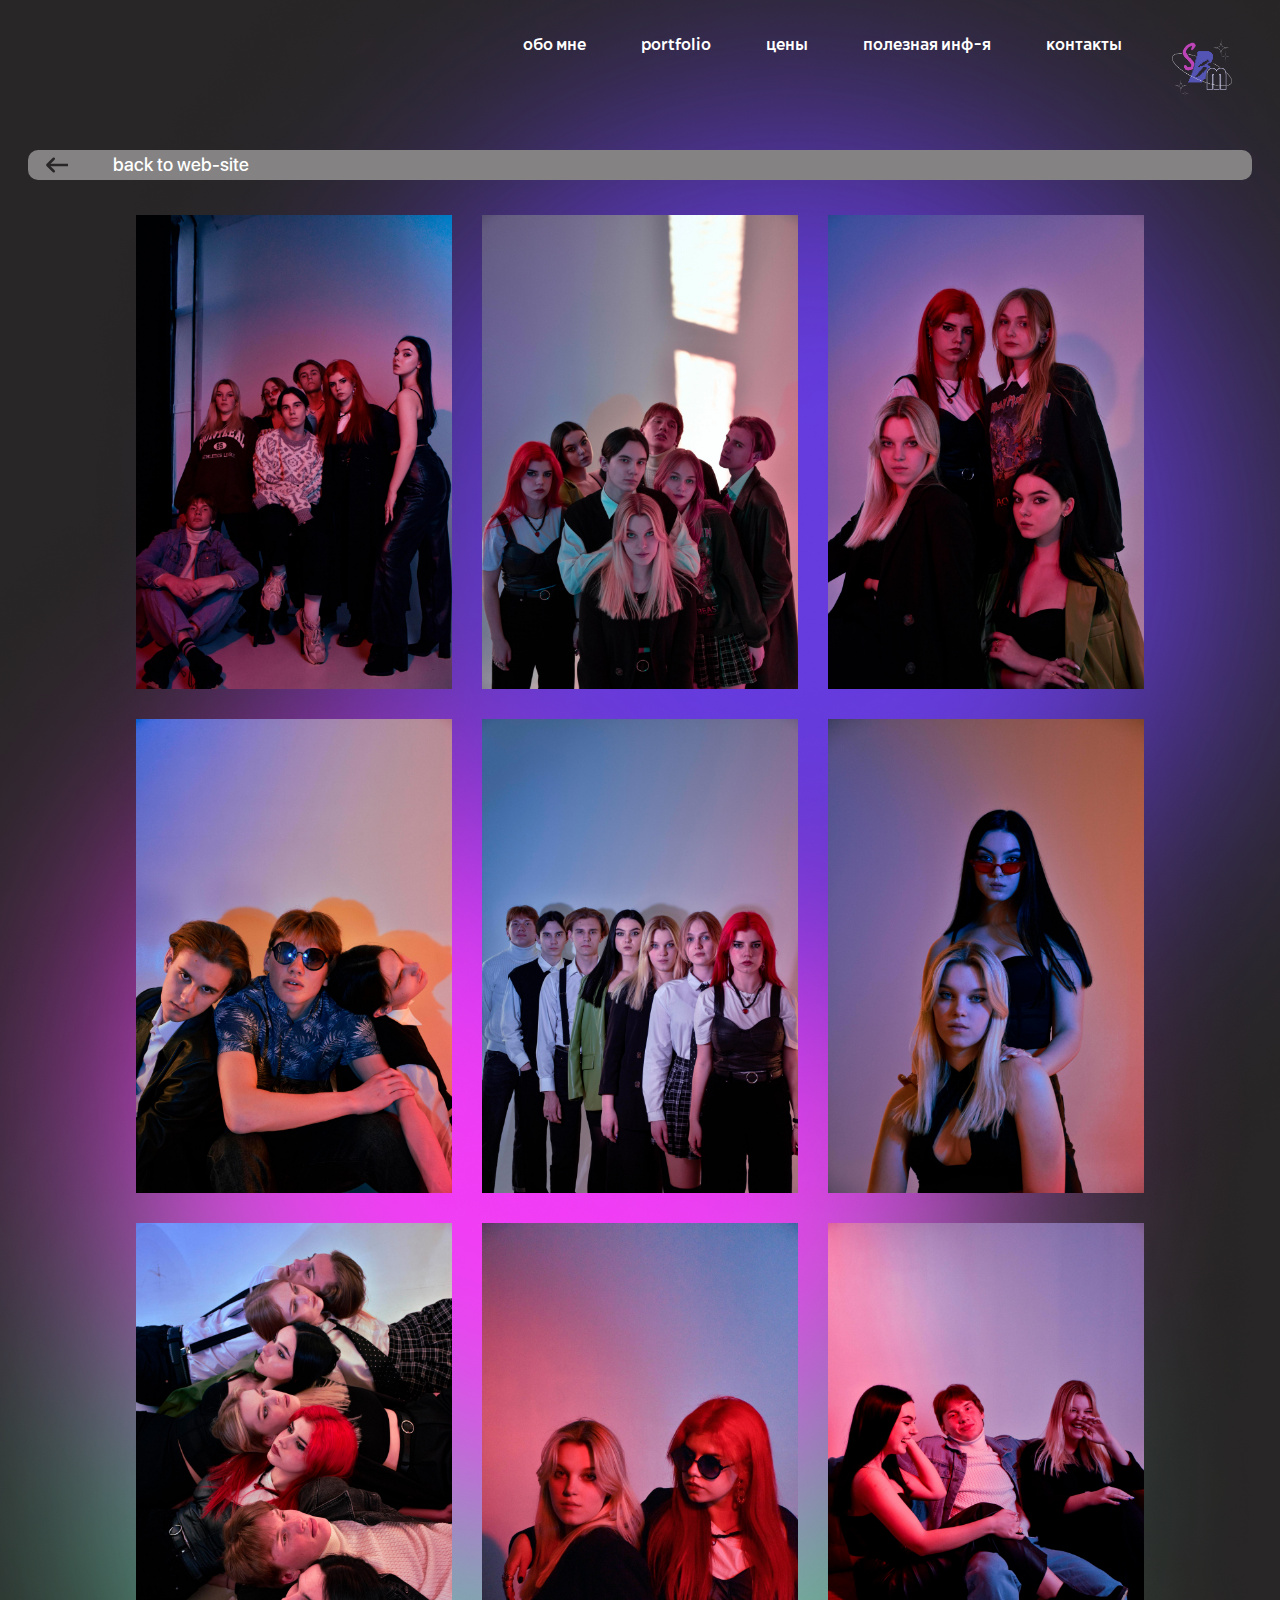
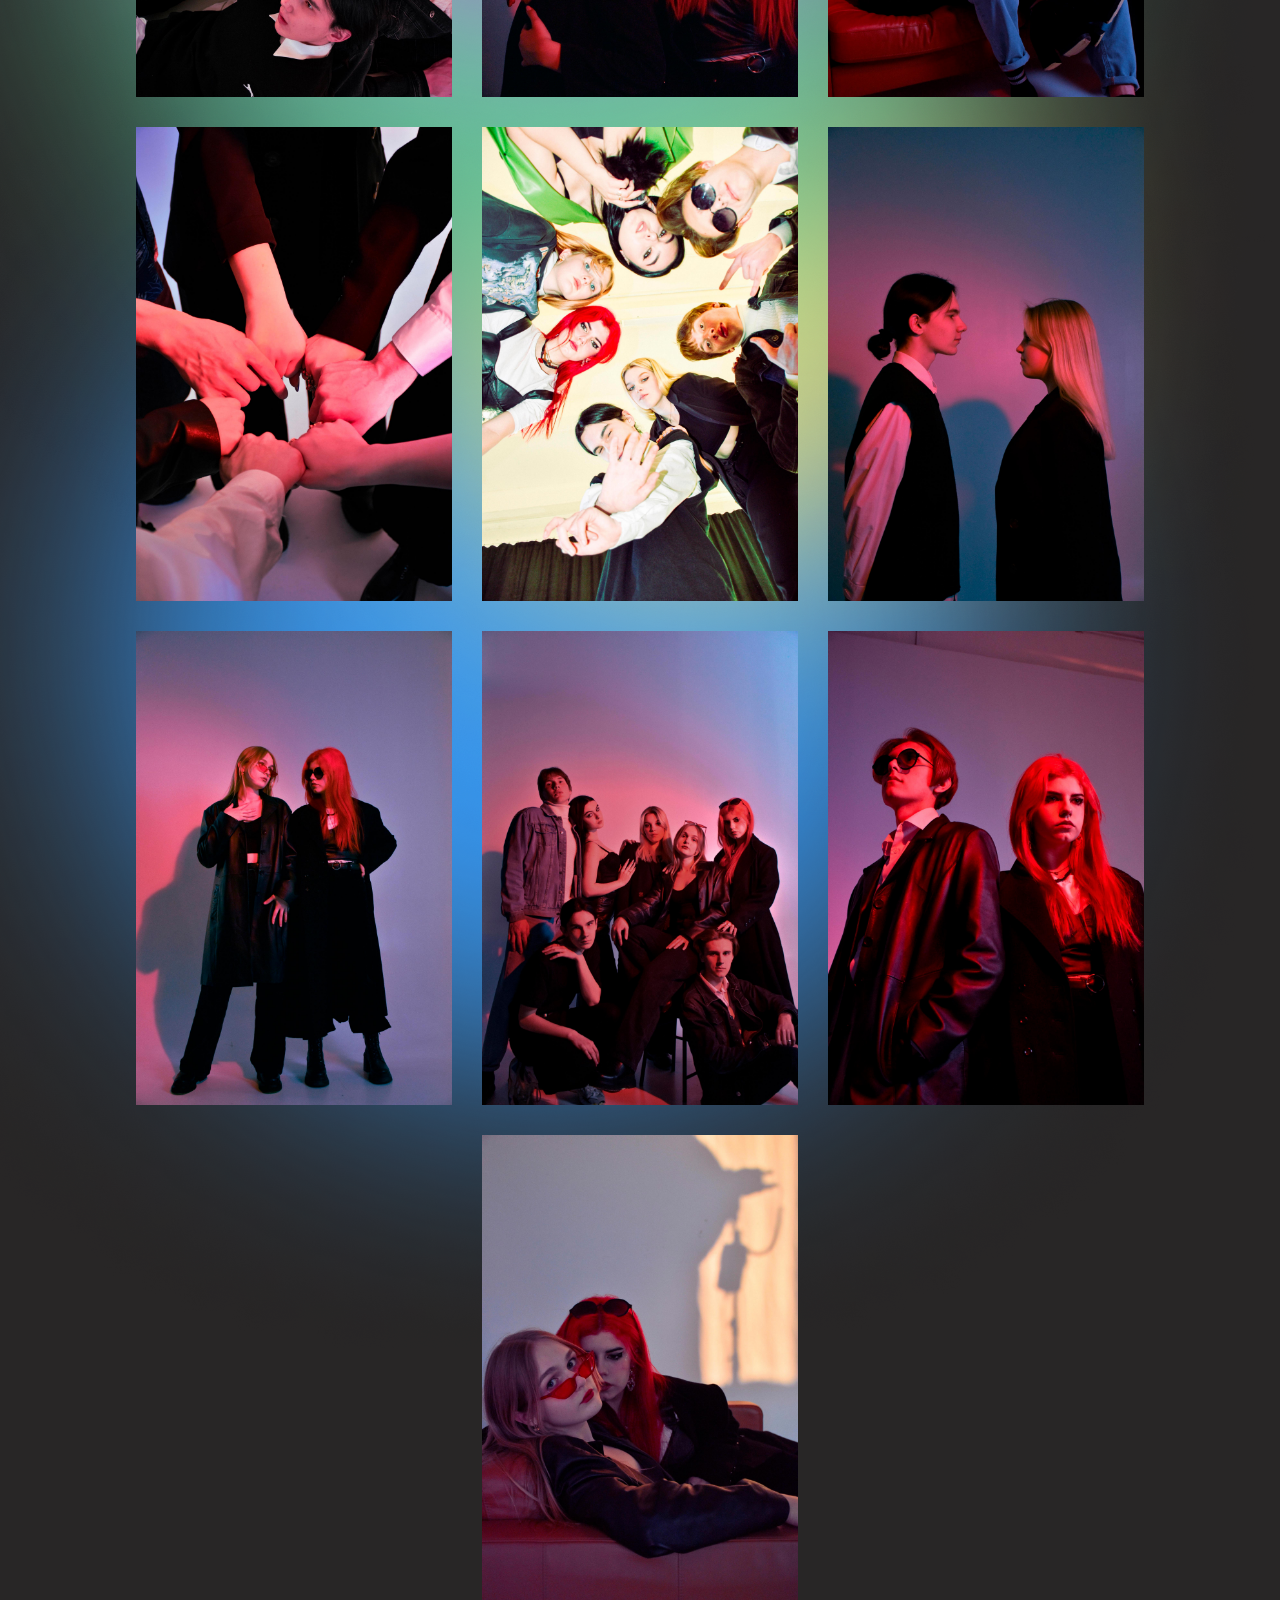
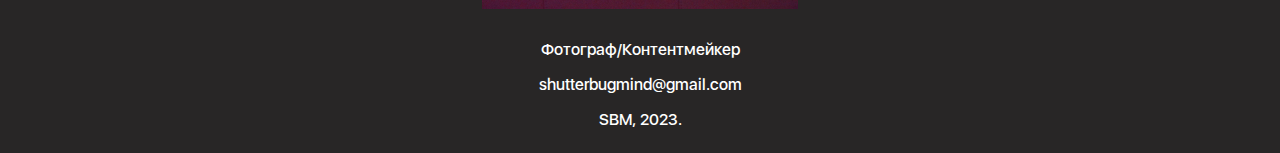
<file: album.html>
<!DOCTYPE html>
<html lang="en">
<head>
    <meta charset="UTF-8">
    <meta http-equiv="X-UA-Compatible" content="IE=edge">
    <meta name="viewport" content="width=device-width, initial-scale=1.0">
    <title>Portfolio</title>
    <link rel="stylesheet" href="./css/ptf.css">
</head>
<body>
    <div class="pfo">
        <div class="menu">
            
            <ul class="menu_ul">
                <li class="menu_li"><a href="./index.html#me">обо мне</a></li>
                <li class="menu_li"><a href="./index.html#portf">portfolio</a></li>
                <li class="menu_li"><a href="./index.html#portf">цены</a></li>
                <li class="menu_li"><a href="./index.html#info">полезная инф-я</a></li>
                <li class="menu_li"><a href="./index.html#footer">контакты</a></li>
                <img src="./icons/sbm_logo_whb.png"  class="logo">
            </ul>
            
            <div class="burger">
                <span></span>
            </div>

        </div>

        <div class="arrow">
            <a href="./index.html#portf">
                <svg xmlns="http://www.w3.org/2000/svg" width="30px" height="30px" viewBox="-5 0 24 24">
                    <title/>
                    <g id="Complete">
                        <g id="arrow-left">
                            <g>
                                <polyline data-name="Right" fill="none" id="Right-2" points="7.6 7 2.5 12 7.6 17" stroke="#282626" stroke-linecap="round" stroke-linejoin="round" stroke-width="2"/>
                                <line fill="none" stroke="#282626" stroke-linecap="round" stroke-linejoin="round" stroke-width="2" x1="21.5" x2="4.8" y1="12" y2="12"/>
                            </g>
                        </g>
                    </g>
                </svg>
            </a>
            <a href="">
                <p class="p"><a href="./index.html">back to web-site</a></p>
            </a>
        </div>

        <div class="pictures">
                <img src="./portfolio/album/сжатые/alb.jpg">
                <img src="./portfolio/album/сжатые/DSC_2459.jpg">
                <img src="./portfolio/album/сжатые/DSC_2506.jpg">
                <img src="./portfolio/album/сжатые/DSC_2518.jpg">
                <img src="./portfolio/album/сжатые/DSC_2495.jpg">
                <img src="./portfolio/album/сжатые/DSC_2529.jpg">
                <img src="./portfolio/album/сжатые/DSC_2497.jpg">
                <img src="./portfolio/album/сжатые/DSC_2610.jpg">
                <img src="./portfolio/album/сжатые/DSC_2585.jpg">
                <img src="./portfolio/album/сжатые/DSC_2551.jpg">
                <img src="./portfolio/album/сжатые/DSC_2476.jpg">
                <img src="./portfolio/album/сжатые/DSC_2568.jpg">
                <img src="./portfolio/album/сжатые/DSC_2562.jpg">
                <img src="./portfolio/album/сжатые/DSC_0007.jpg">
                <img src="./portfolio/album/сжатые/DSC_2595.jpg">
                <img src="./portfolio/album/сжатые/DSC_2578.jpg">
           
        </div>

        <div class="xml_data">
            <p id="p_xml_data_1"></p>
            <p id="p_xml_data_2"></p>
            <p id="p_xml_data_3"></p>
        </div>

    </div>

    <script src="./js/test.js"></script>
    <script>
        document.querySelector('.burger').addEventListener('click', function() {
            this.classList.toggle('active');
            document.querySelector('.menu_ul').classList.toggle('open');

            console.log("click")
        })
    </script>

</body>
</html>
</file>
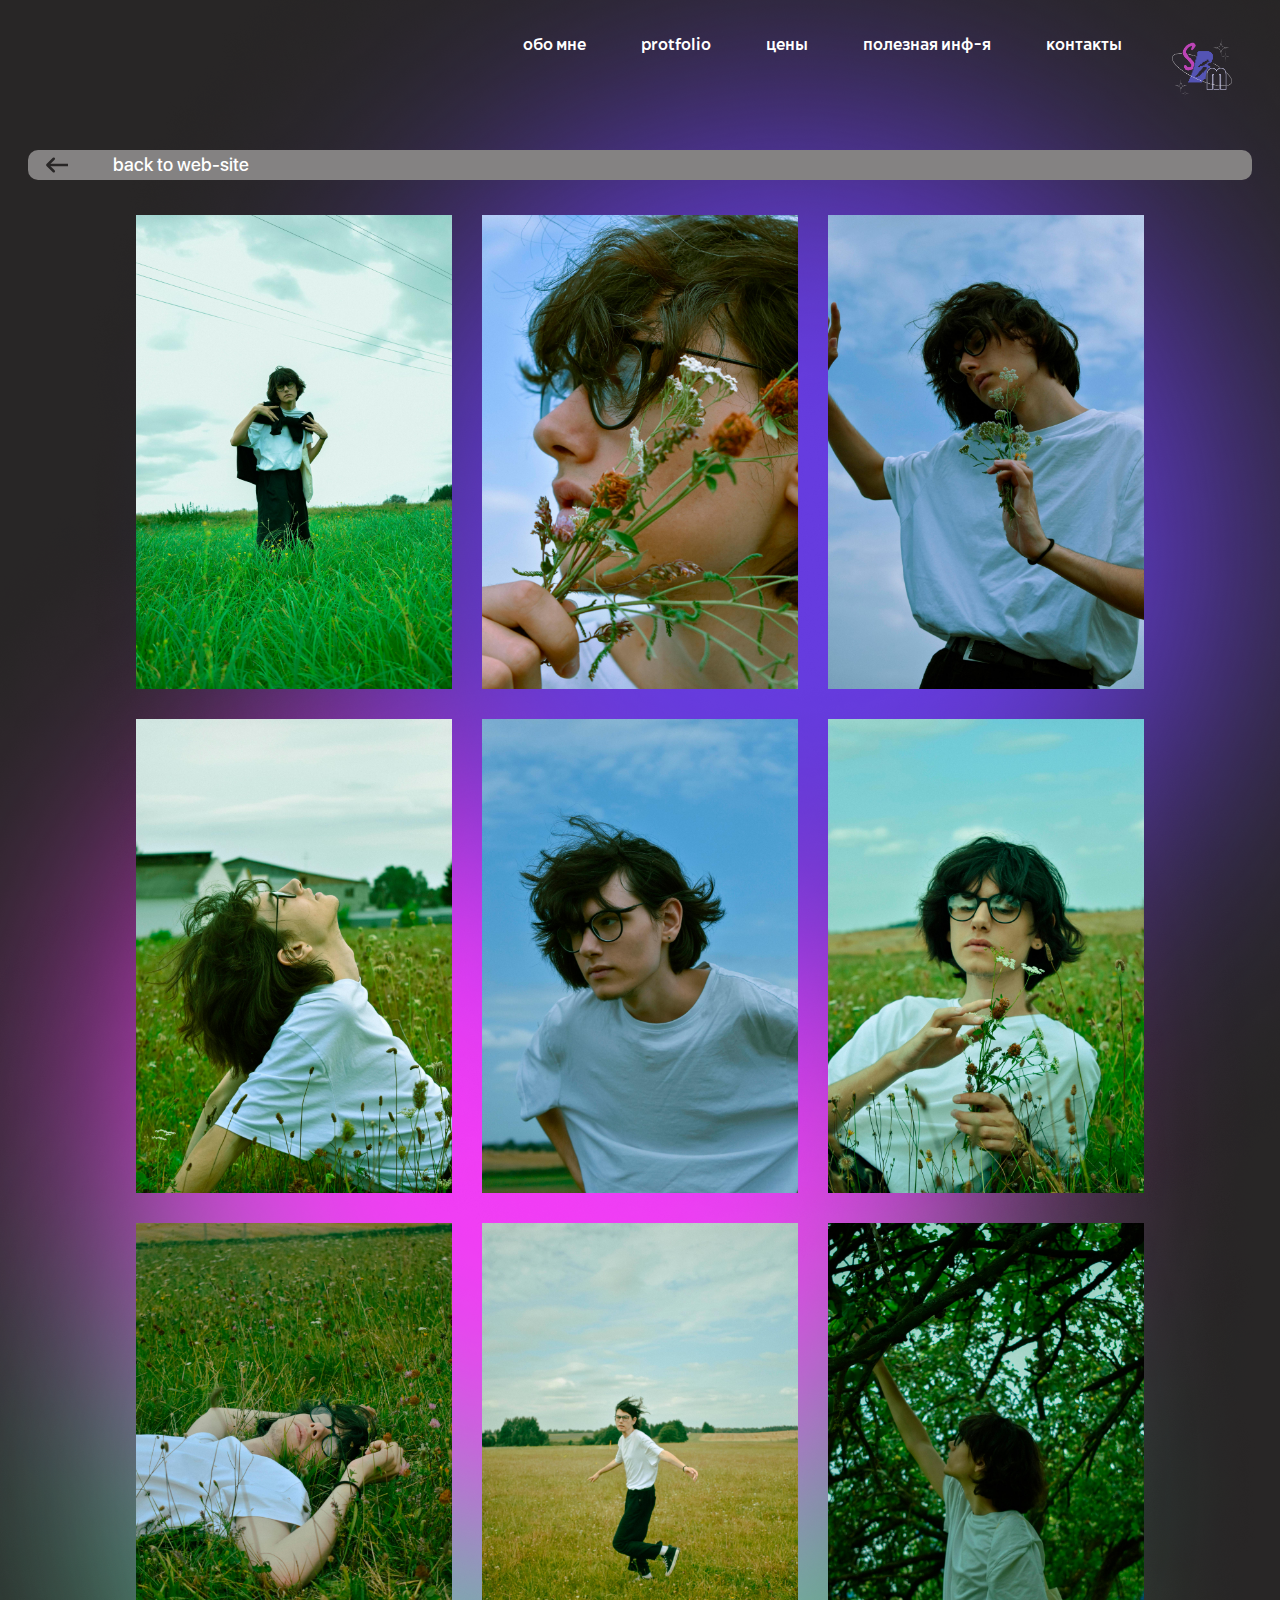
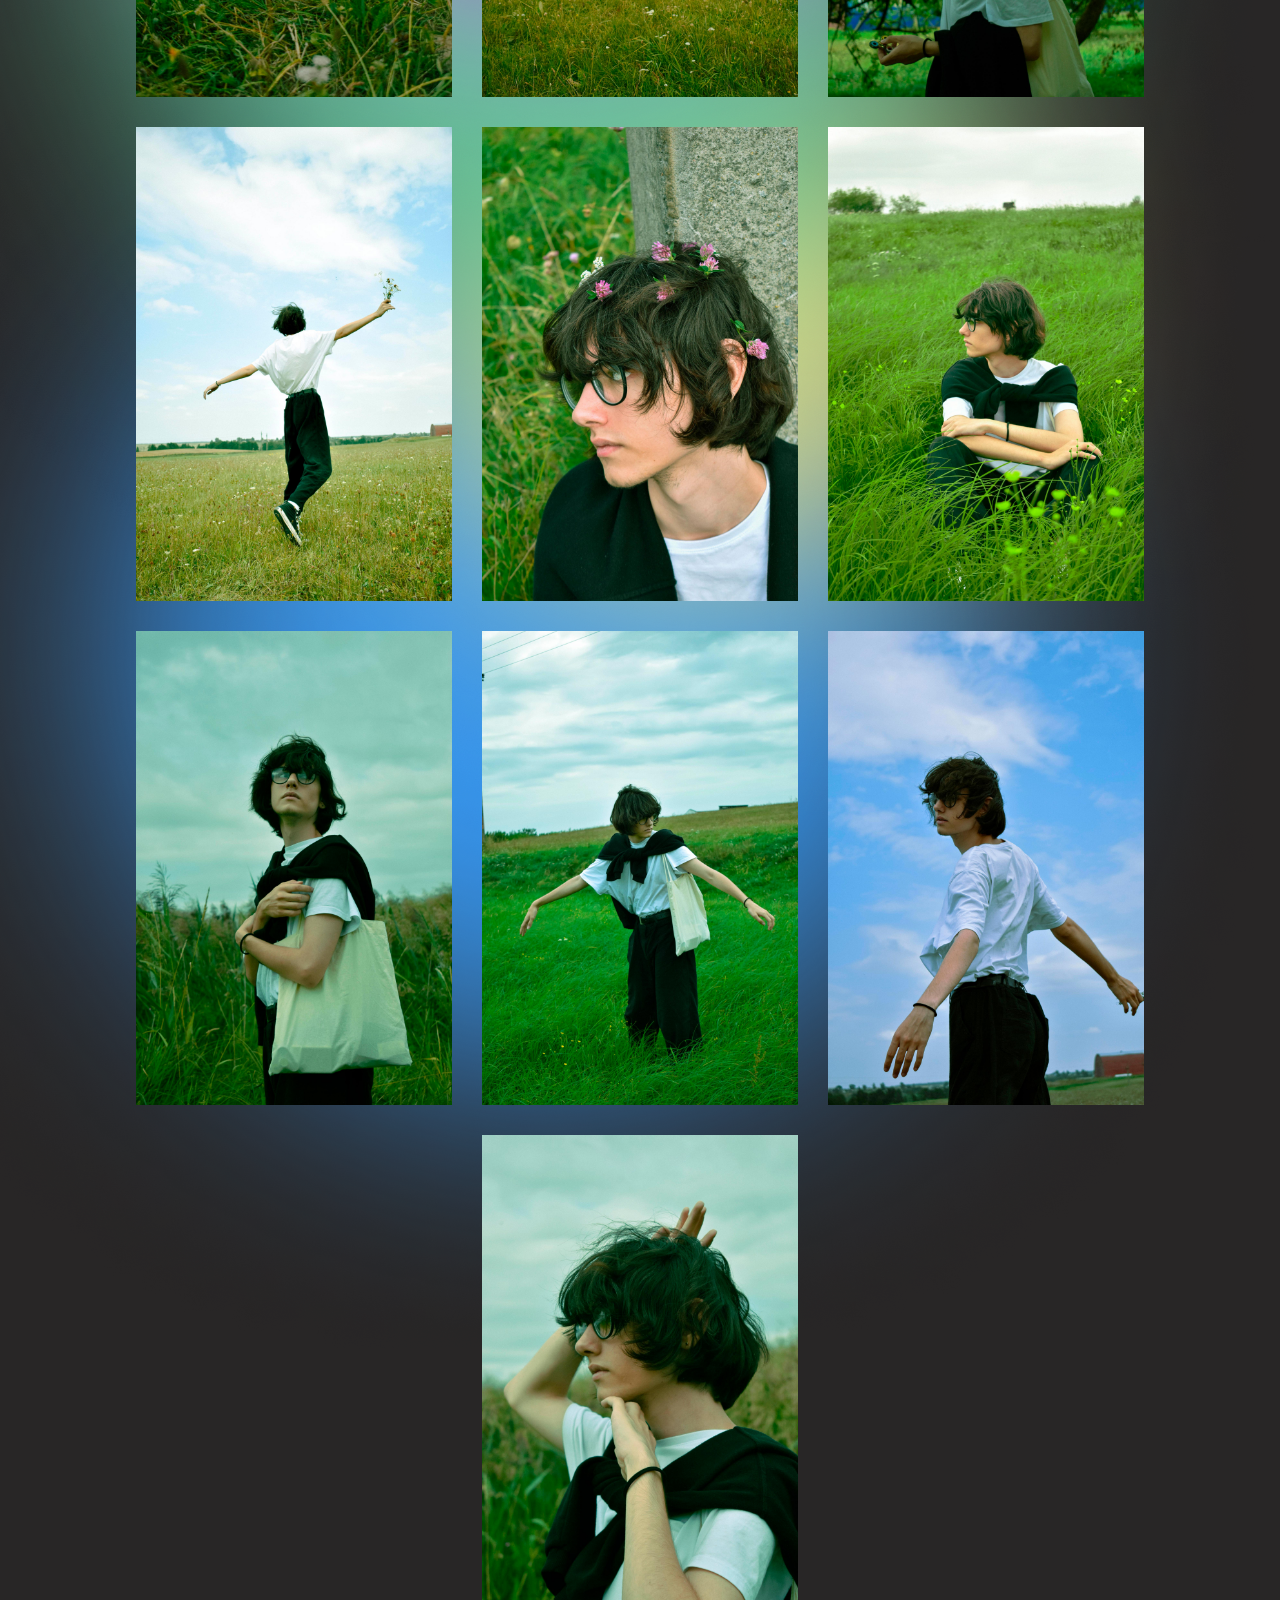
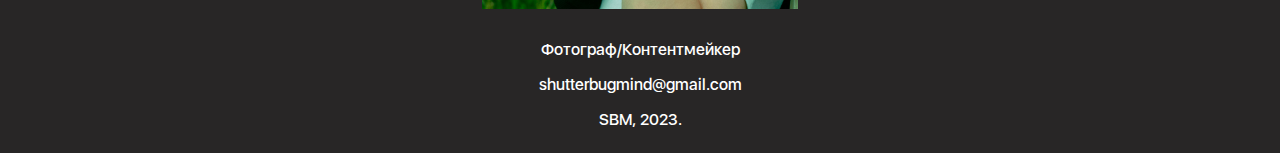
<file: film.html>
<!DOCTYPE html>
<html lang="en">
<head>
    <meta charset="UTF-8">
    <meta http-equiv="X-UA-Compatible" content="IE=edge">
    <meta name="viewport" content="width=device-width, initial-scale=1.0">
    <title>Portfolio</title>
    <link rel="stylesheet" href="./css/ptf.css">
</head>
<body>
    <div class="pfo">
        <div class="menu">
            
            <ul class="menu_ul">
                <li class="menu_li"><a href="./index.html#me">обо мне</a></li>
                <li class="menu_li"><a href="./index.html#portf">protfolio</a></li>
                <li class="menu_li"><a href="./index.html#portf">цены</a></li>
                <li class="menu_li"><a href="./index.html#info">полезная инф-я</a></li>
                <li class="menu_li"><a href="./index.html#footer">контакты</a></li>
                <img src="./icons/sbm_logo_whb.png"  class="logo">
            </ul>

            <div class="burger">
                <span></span>
            </div>

        </div>

        <div class="arrow">
            <a href="./index.html#portf">
                <svg xmlns="http://www.w3.org/2000/svg" width="30px" height="30px" viewBox="-5 0 24 24">
                    <title/>
                    <g id="Complete">
                        <g id="arrow-left">
                            <g>
                                <polyline data-name="Right" fill="none" id="Right-2" points="7.6 7 2.5 12 7.6 17" stroke="#282626" stroke-linecap="round" stroke-linejoin="round" stroke-width="2"/>
                                <line fill="none" stroke="#282626" stroke-linecap="round" stroke-linejoin="round" stroke-width="2" x1="21.5" x2="4.8" y1="12" y2="12"/>
                            </g>
                        </g>
                    </g>
                </svg>
            </a>
            <a href="">
                <p class="p"><a href="./index.html">back to web-site</a></p>
            </a>
        </div>

        <div class="pictures">
                <img src="./portfolio/film/сжатые/DSC_0728.jpg">
                <img src="./portfolio/film/сжатые/DSC_0517.jpg">
                <img src="./portfolio/film/сжатые/DSC_0540.jpg">
                <img src="./portfolio/film/сжатые/DSC_0499.jpg">
                <img src="./portfolio/film/сжатые/DSC_0603.jpg">
                <img src="./portfolio/film/сжатые/DSC_0569.jpg">
                <img src="./portfolio/film/сжатые/DSC_0586.jpg">
                <img src="./portfolio/film/сжатые/film.jpg">
                <img src="./portfolio/film/сжатые/DSC_0763.jpg">
                <img src="./portfolio/film/сжатые/DSC_0555.jpg">
                <img src="./portfolio/film/сжатые/DSC_0648.jpg">
                <img src="./portfolio/film/сжатые/DSC_0755.jpg">
                <img src="./portfolio/film/сжатые/DSC_0693.jpg">
                <img src="./portfolio/film/сжатые/DSC_0709.jpg">
                <img src="./portfolio/film/сжатые/DSC_0552.jpg">
                <img src="./portfolio/film/сжатые/DSC_0680-2.jpg">
        </div>
        <div class="xml_data">
            <p id="p_xml_data_1"></p>
            <p id="p_xml_data_2"></p>
            <p id="p_xml_data_3"></p>
        </div>

    </div>

    <script src="./js/test.js"></script>
    <script>
        document.querySelector('.burger').addEventListener('click', function() {
            this.classList.toggle('active');
            document.querySelector('.menu_ul').classList.toggle('open');

            console.log("click")
        })
    </script>
</body>
</html>
</file>
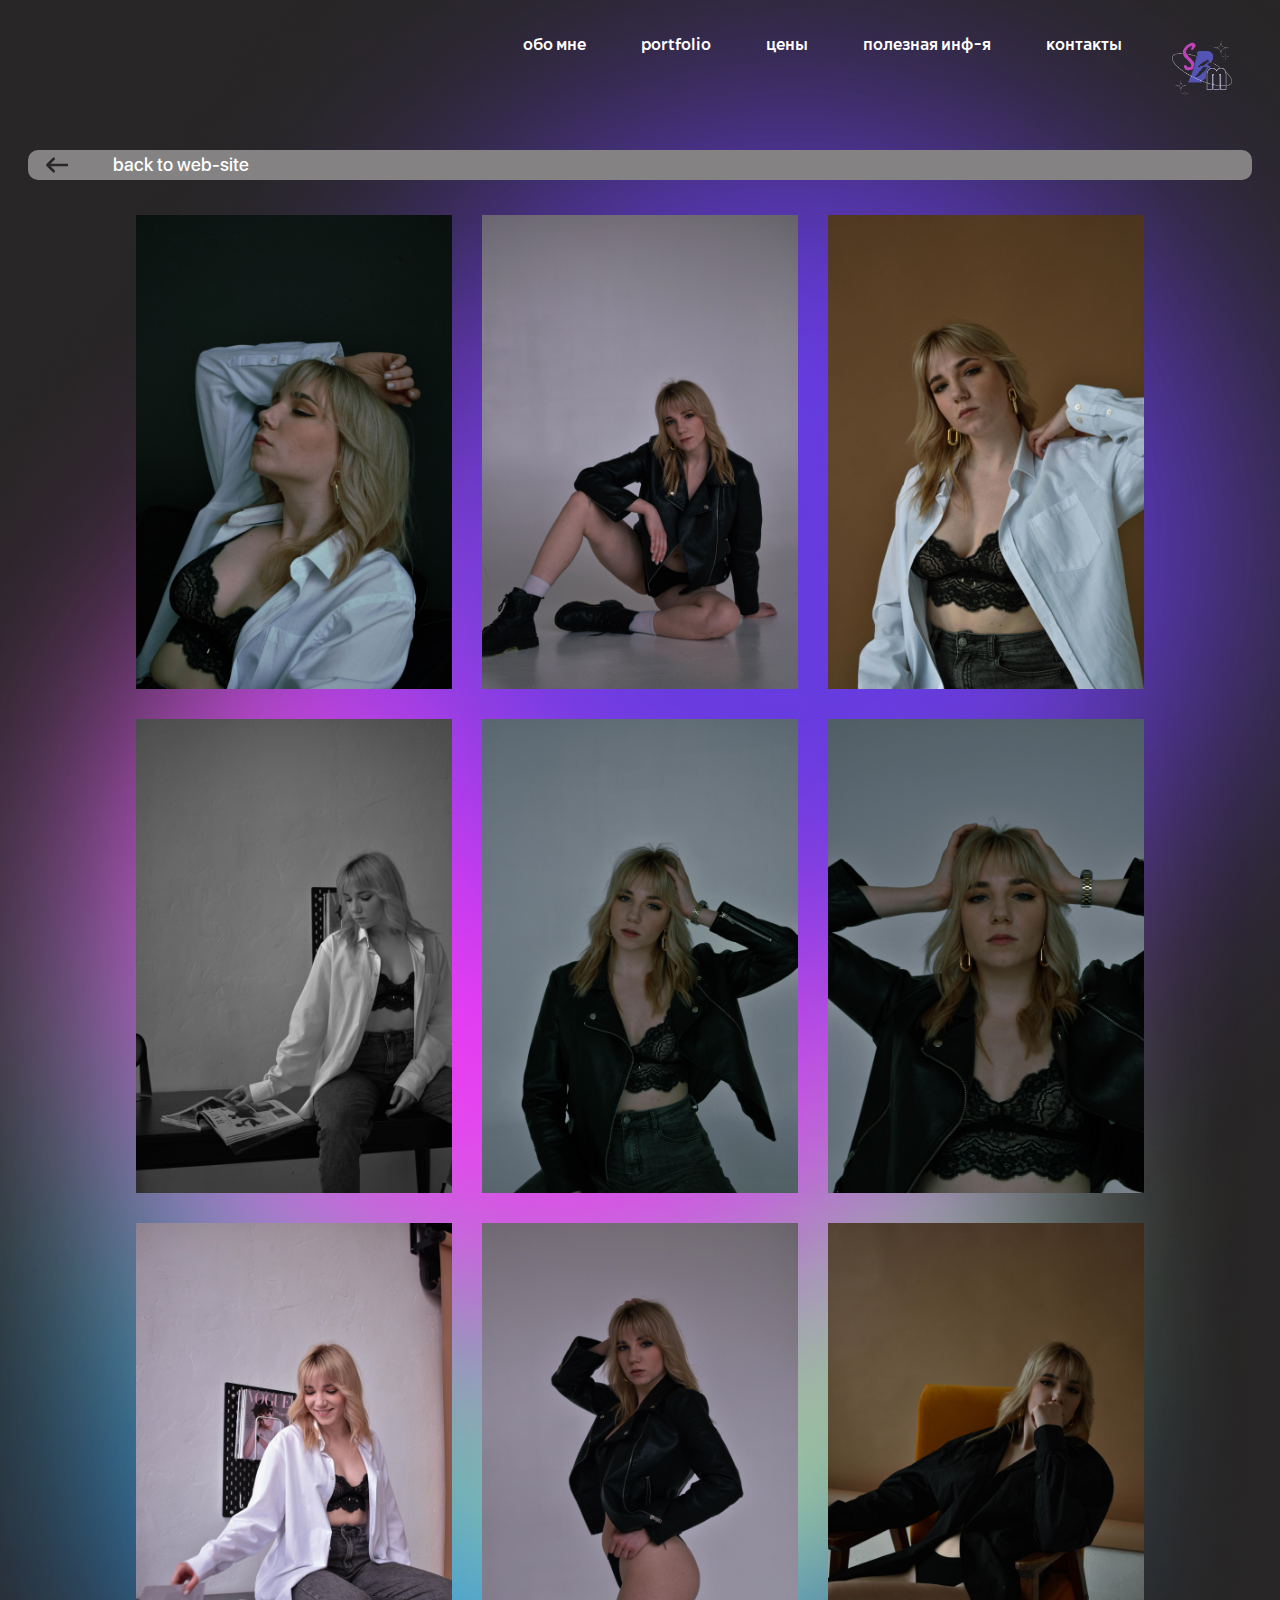
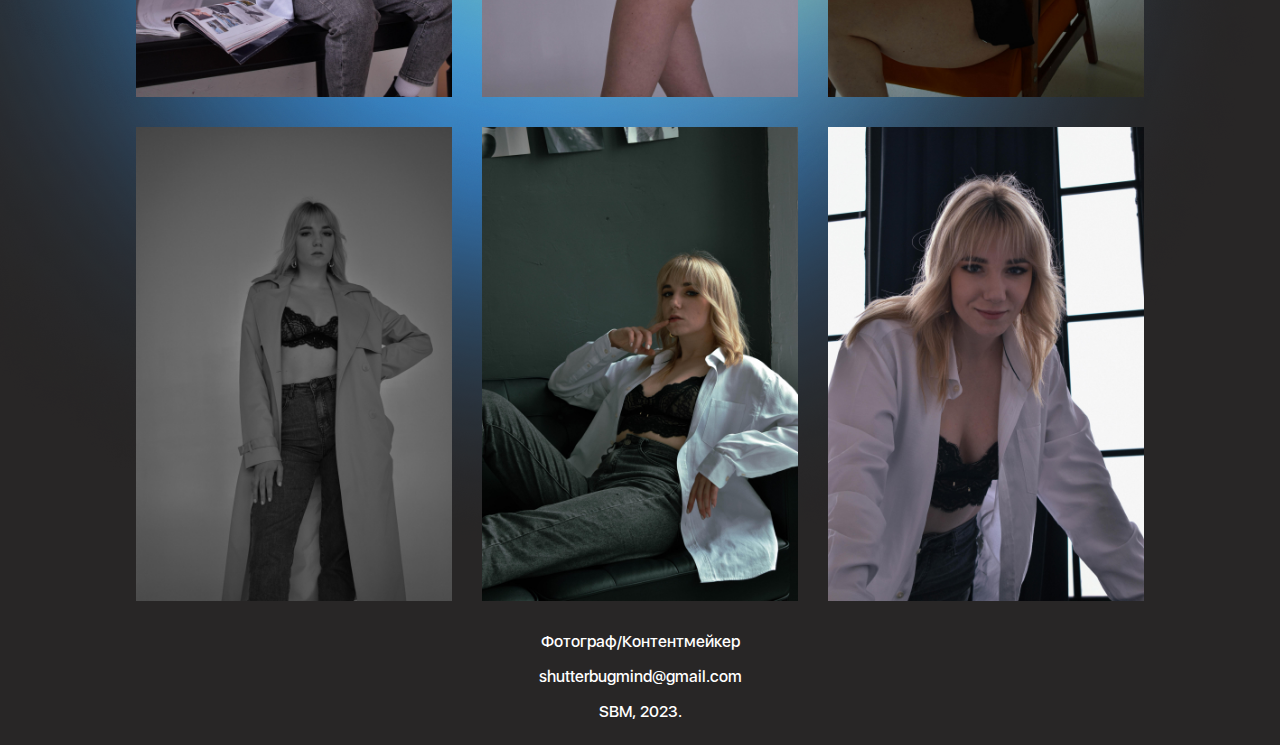
<file: sis.html>
<!DOCTYPE html>
<html lang="en">
<head>
    <meta charset="UTF-8">
    <meta http-equiv="X-UA-Compatible" content="IE=edge">
    <meta name="viewport" content="width=device-width, initial-scale=1.0">
    <title>Portfolio</title>
    <link rel="stylesheet" href="./css/ptf.css">
</head>
<body>
    <div class="pfo">
        <div class="menu">
            
            <ul class="menu_ul">
                <li class="menu_li"><a href="./index.html#me">обо мне</a></li>
                <li class="menu_li"><a href="./index.html#portf">portfolio</a></li>
                <li class="menu_li"><a href="./index.html#portf">цены</a></li>
                <li class="menu_li"><a href="./index.html#info">полезная инф-я</a></li>
                <li class="menu_li"><a href="./index.html#footer">контакты</a></li>
                <img src="./icons/sbm_logo_whb.png"  class="logo">
            </ul>

            <div class="burger">
                <span></span>
            </div>

        </div>

        <div class="arrow">
            <a href="./index.html#portf">
                <svg xmlns="http://www.w3.org/2000/svg" width="30px" height="30px" viewBox="-5 0 24 24">
                    <title/>
                    <g id="Complete">
                        <g id="arrow-left">
                            <g>
                                <polyline data-name="Right" fill="none" id="Right-2" points="7.6 7 2.5 12 7.6 17" stroke="#282626" stroke-linecap="round" stroke-linejoin="round" stroke-width="2"/>
                                <line fill="none" stroke="#282626" stroke-linecap="round" stroke-linejoin="round" stroke-width="2" x1="21.5" x2="4.8" y1="12" y2="12"/>
                            </g>
                        </g>
                    </g>
                </svg>
            </a>
            <a href="">
                <p class="p"><a href="./index.html">back to web-site</a></p>
            </a>
        </div>

        <div class="pictures">
                <img src="./portfolio/women moment/сжатые/DSC_0015.jpg">
                <img src="./portfolio/women moment/сжатые//DSC_0143.jpg">
                <img src="./portfolio/women moment/сжатые//DSC_0049.jpg">
                <img src="./portfolio/women moment/сжатые//DSC_0061.jpg">
                <img src="./portfolio/women moment/сжатые//DSC_0106.jpg">
                <img src="./portfolio/women moment/сжатые//DSC_0110.jpg">
                <img src="./portfolio/women moment/сжатые//DSC_0066.jpg">
                <img src="./portfolio/women moment/сжатые//DSC_0160.jpg">
                <img src="./portfolio/women moment/сжатые//DSC_0171.jpg">
                <img src="./portfolio/women moment/сжатые//DSC_0189.jpg">
                <img src="./portfolio/women moment/сжатые//DSC_0034.jpg">
                <img src="./portfolio/women moment/сжатые//DSC_0055.jpg">
        </div>

        <div class="xml_data">
            <p id="p_xml_data_1"></p>
            <p id="p_xml_data_2"></p>
            <p id="p_xml_data_3"></p>
        </div>

    </div>

    <script src="./js/test.js"></script>
    <script>
        document.querySelector('.burger').addEventListener('click', function() {
            this.classList.toggle('active');
            document.querySelector('.menu_ul').classList.toggle('open');

            console.log("click")
        })
    </script>

</body>
</html>
</file>
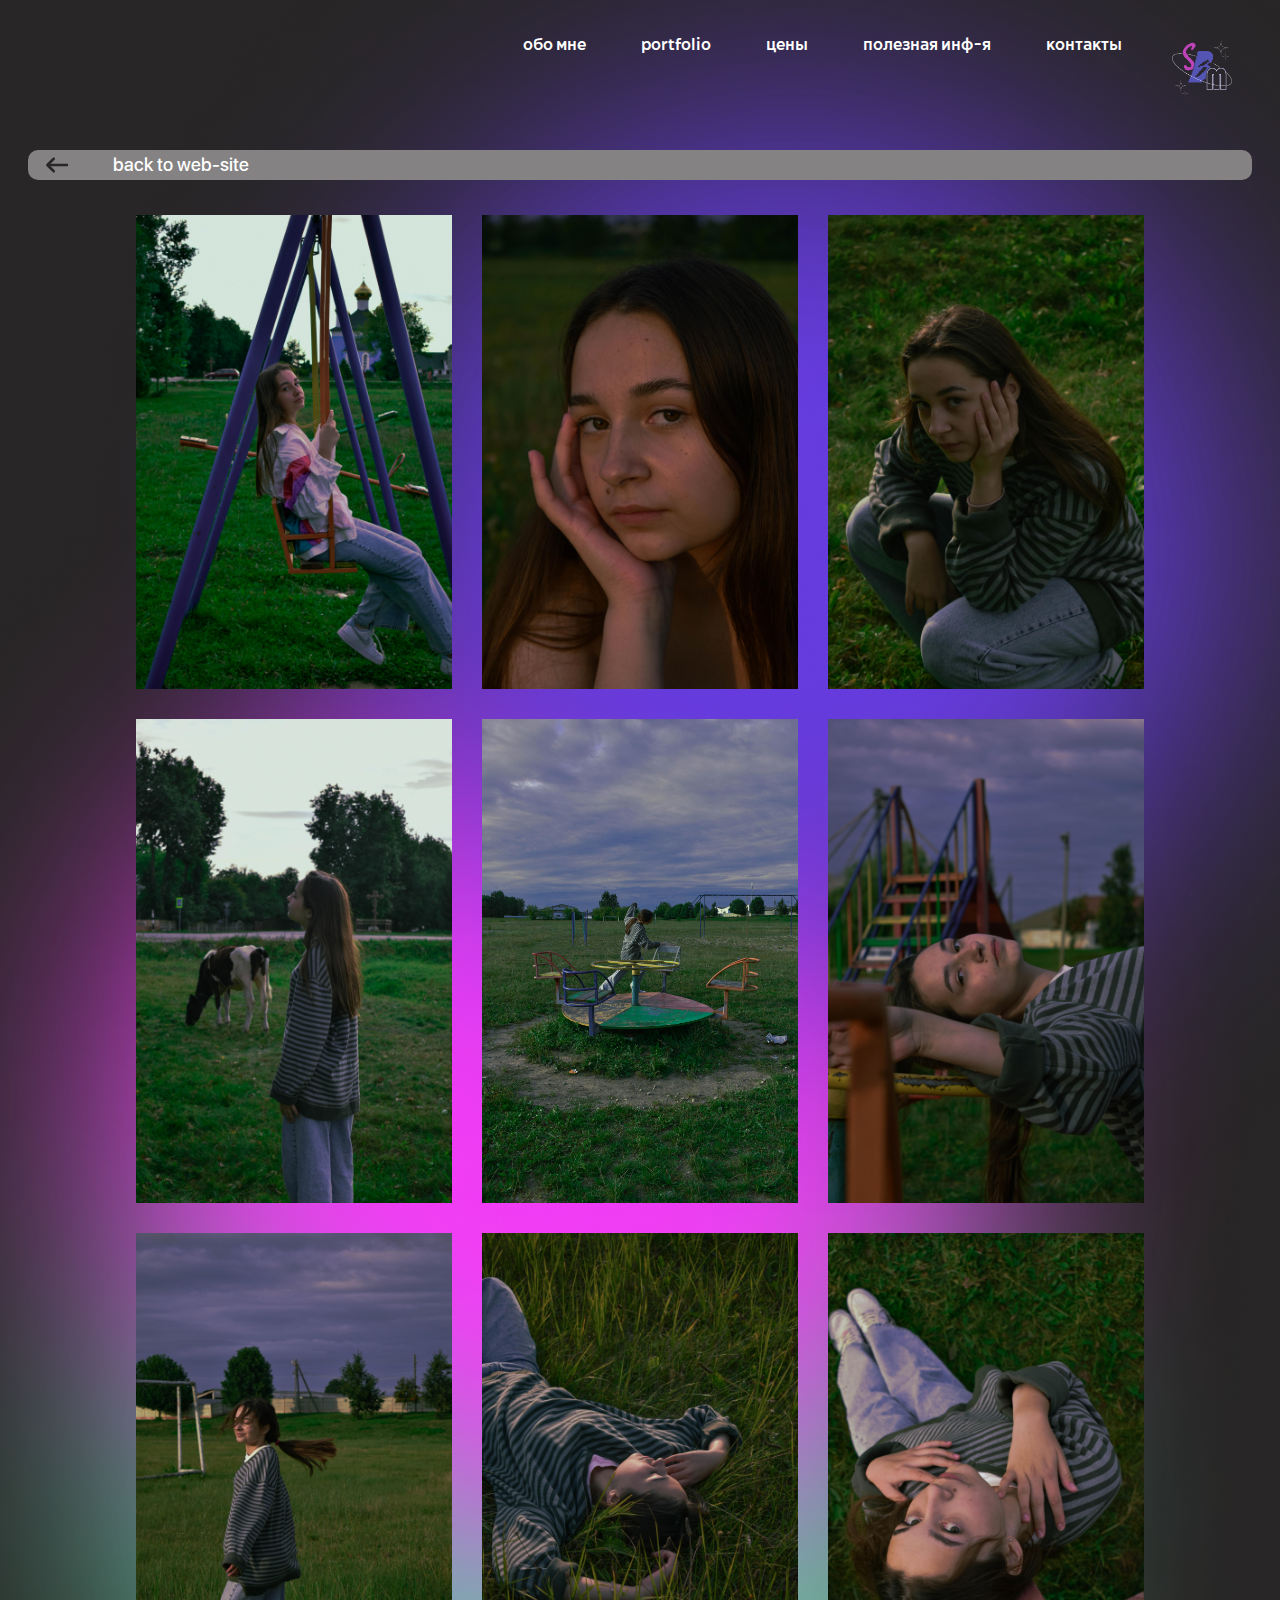
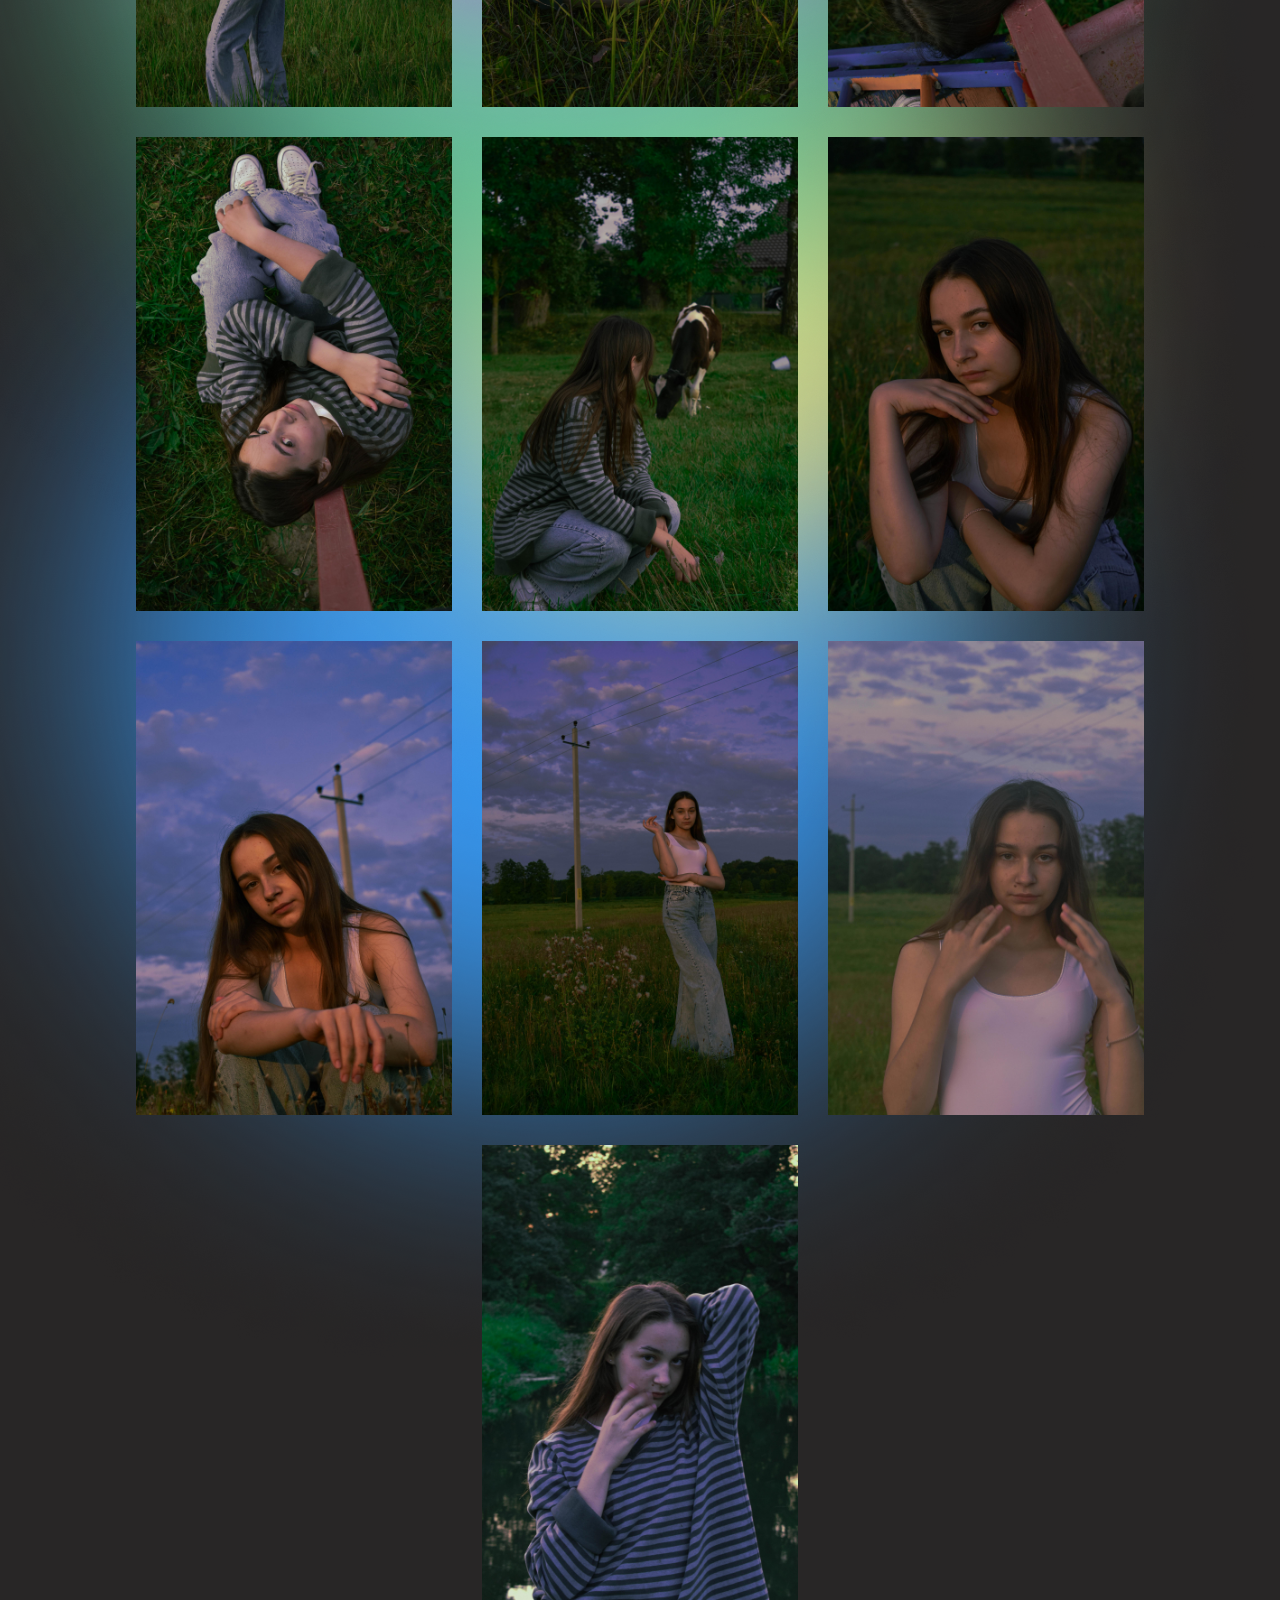
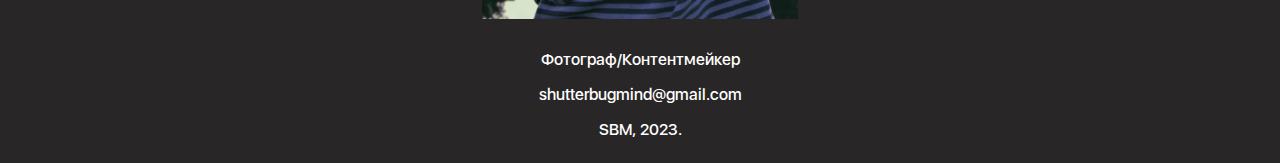
<file: summer.html>
<!DOCTYPE html>
<html lang="en">
<head>
    <meta charset="UTF-8">
    <meta http-equiv="X-UA-Compatible" content="IE=edge">
    <meta name="viewport" content="width=device-width, initial-scale=1.0">
    <title>Portfolio</title>
    <link rel="stylesheet" href="./css/ptf.css">
</head>
<body>
    <div class="pfo">
        <div class="menu">
            
            <ul class="menu_ul">
                <li class="menu_li"><a href="./index.html#me">обо мне</a></li>
                <li class="menu_li"><a href="./index.html#portf">portfolio</a></li>
                <li class="menu_li"><a href="./index.html#portf">цены</a></li>
                <li class="menu_li"><a href="./index.html#info">полезная инф-я</a></li>
                <li class="menu_li"><a href="./index.html#footer">контакты</a></li>
                <img src="./icons/sbm_logo_whb.png"  class="logo">
            </ul>

            <div class="burger">
                <span></span>
            </div>

        </div>

        <div class="arrow">
            <a href="./index.html#portf">
                <svg xmlns="http://www.w3.org/2000/svg" width="30px" height="30px" viewBox="-5 0 24 24">
                    <title/>
                    <g id="Complete">
                        <g id="arrow-left">
                            <g>
                                <polyline data-name="Right" fill="none" id="Right-2" points="7.6 7 2.5 12 7.6 17" stroke="#282626" stroke-linecap="round" stroke-linejoin="round" stroke-width="2"/>
                                <line fill="none" stroke="#282626" stroke-linecap="round" stroke-linejoin="round" stroke-width="2" x1="21.5" x2="4.8" y1="12" y2="12"/>
                            </g>
                        </g>
                    </g>
                </svg>
            </a>
            <a href="">
                <p class="p"><a href="./index.html">back to web-site</a></p>
            </a>
        </div>

        <div class="pictures">
                <img src="./portfolio/the last day of summer/сжатые/DSC_0008.jpg">
                <img src="./portfolio/the last day of summer/сжатые/DSC_0339.jpg">
                <img src="./portfolio/the last day of summer/сжатые/DSC_0109.jpg">
                <img src="./portfolio/the last day of summer/сжатые/DSC_0128.jpg">
                <img src="./portfolio/the last day of summer/сжатые/DSC_0139.jpg">
                <img src="./portfolio/the last day of summer/сжатые/DSC_0155.jpg">
                <img src="./portfolio/the last day of summer/сжатые/DSC_0185.jpg">
                <img src="./portfolio/the last day of summer/сжатые/DSC_0194.jpg">
                <img src="./portfolio/the last day of summer/сжатые/DSC_0242.jpg">
                <img src="./portfolio/the last day of summer/сжатые/DSC_0246.jpg">
                <img src="./portfolio/the last day of summer/сжатые/DSC_0257.jpg">
                <img src="./portfolio/the last day of summer/сжатые/DSC_0337.jpg">
                <img src="./portfolio/the last day of summer/сжатые/DSC_0344.jpg">
                <img src="./portfolio/the last day of summer/сжатые/DSC_0352.jpg">
                <img src="./portfolio/the last day of summer/сжатые/DSC_0369.jpg">
                <img src="./portfolio/the last day of summer/сжатые/DSC_0422.jpg">
        </div>

        <div class="xml_data">
            <p id="p_xml_data_1"></p>
            <p id="p_xml_data_2"></p>
            <p id="p_xml_data_3"></p>
        </div>

    </div>

    <script src="./js/test.js"></script>
    <script>
        document.querySelector('.burger').addEventListener('click', function() {
            this.classList.toggle('active');
            document.querySelector('.menu_ul').classList.toggle('open');

            console.log("click")
        })
    </script>

</body>
</html>
</file>
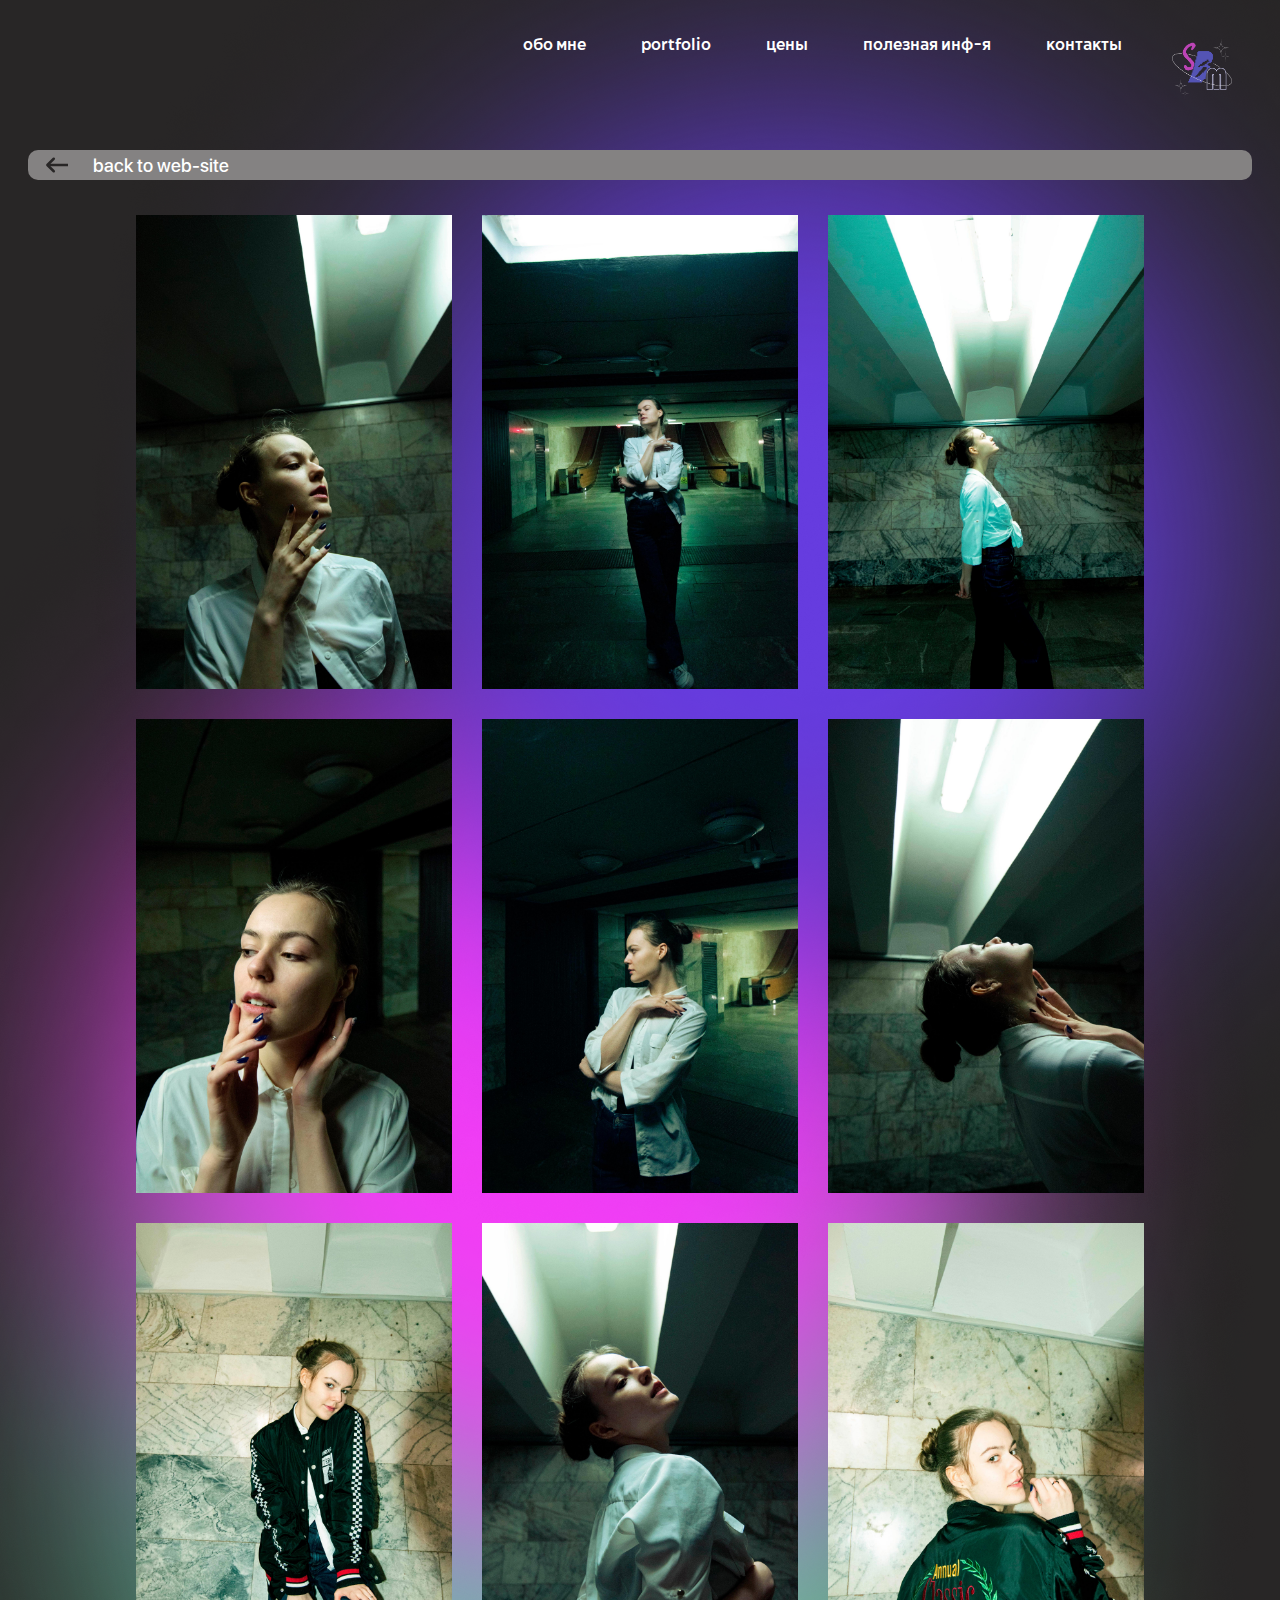
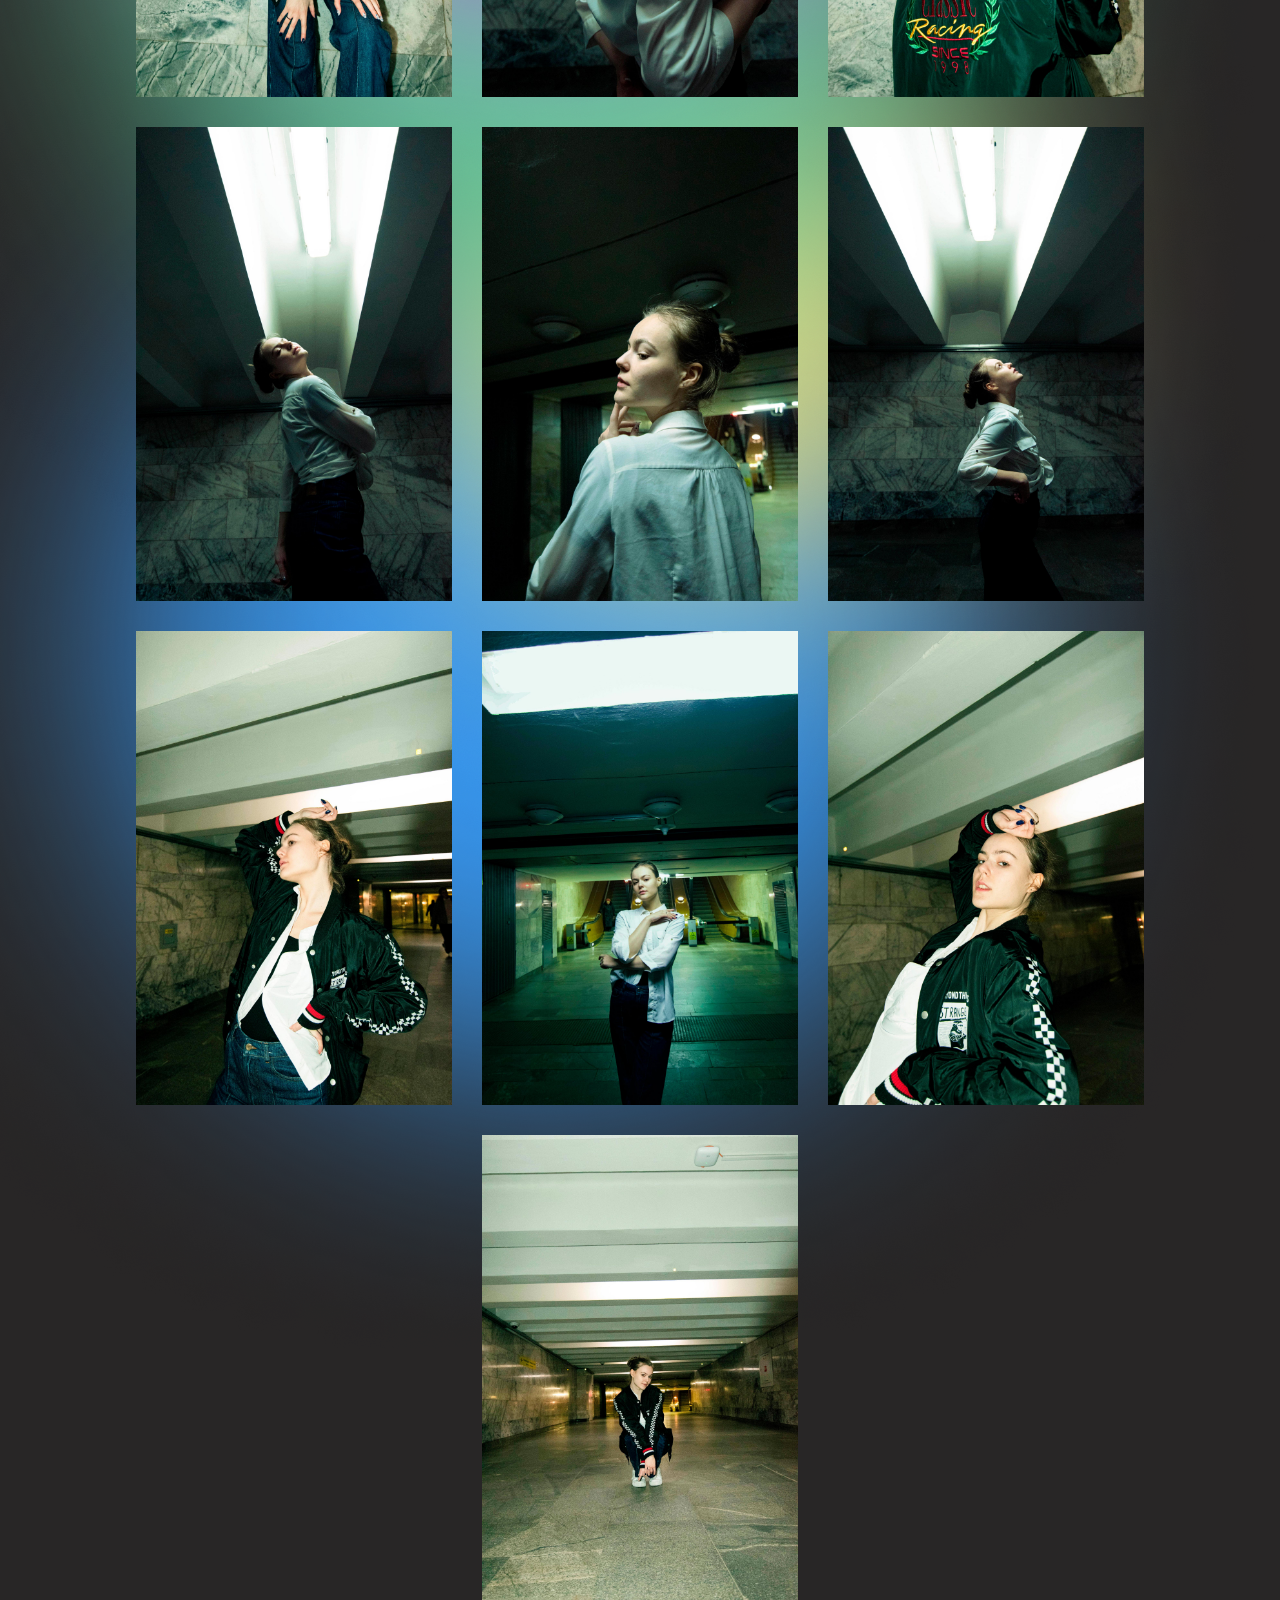
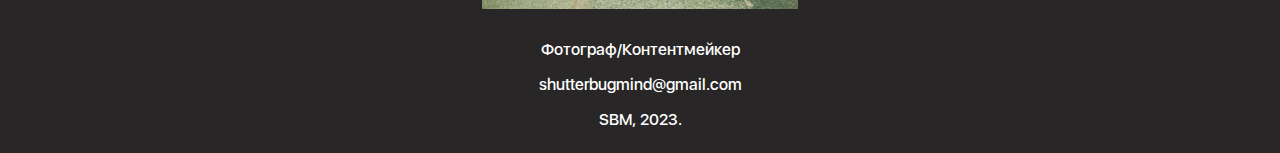
<file: weekend.html>
<!DOCTYPE html>
<html lang="en">
<head>
    <meta charset="UTF-8">
    <meta http-equiv="X-UA-Compatible" content="IE=edge">
    <meta name="viewport" content="width=device-width, initial-scale=1.0">
    <title>Portfolio</title>
    <link rel="stylesheet" href="./css/ptf.css">
</head>
<body>
    <div class="pfo">
        <div class="menu">
            
            <ul class="menu_ul">
                <li class="menu_li"><a href="./index.html#me">обо мне</a></li>
                <li class="menu_li"><a href="./index.html#portf">portfolio</a></li>
                <li class="menu_li"><a href="./index.html#portf">цены</a></li>
                <li class="menu_li"><a href="./index.html#info">полезная инф-я</a></li>
                <li class="menu_li"><a href="./index.html#footer">контакты</a></li>
                <img src="./icons/sbm_logo_whb.png"  class="logo">
            </ul>

            <div class="burger">
                <span></span>
            </div>

        </div>

        <div class="arrow">
            <a href="./index.html#portf">
                <svg xmlns="http://www.w3.org/2000/svg" width="30px" height="30px" viewBox="-5 0 24 24">
                    <title/>
                    <g id="Complete">
                        <g id="arrow-left">
                            <g>
                                <polyline data-name="Right" fill="none" id="Right-2" points="7.6 7 2.5 12 7.6 17" stroke="#282626" stroke-linecap="round" stroke-linejoin="round" stroke-width="2"/>
                                <line fill="none" stroke="#282626" stroke-linecap="round" stroke-linejoin="round" stroke-width="2" x1="21.5" x2="4.8" y1="12" y2="12"/>
                            </g>
                        </g>
                    </g>
                </svg>
            </a>
            <a href="">
                <p class="p">back to web-site</p>
            </a>
        </div>

        <div class="pictures">
                <img src="./portfolio/weekend/сжатые/DSC_0490.jpg">
                <img src="./portfolio/weekend/сжатые/DSC_0548.jpg">
                <img src="./portfolio/weekend/сжатые/DSC_0605.jpg">
                <img src="./portfolio/weekend/сжатые/DSC_0554.jpg">
                <img src="./portfolio/weekend/сжатые/DSC_0549.jpg">
                <img src="./portfolio/weekend/сжатые/DSC_0501.jpg">
                <img src="./portfolio/weekend/сжатые/DSC_0640.jpg">
                <img src="./portfolio/weekend/сжатые/weekend.jpg">
                <img src="./portfolio/weekend/сжатые/DSC_0642.jpg">
                <img src="./portfolio/weekend/сжатые/DSC_0612.jpg">
                <img src="./portfolio/weekend/сжатые/DSC_0557.jpg">
                <img src="./portfolio/weekend/сжатые/DSC_0613.jpg">
                <img src="./portfolio/weekend/сжатые/DSC_0664.jpg">
                <img src="./portfolio/weekend/сжатые/DSC_0540.jpg">
                <img src="./portfolio/weekend/сжатые/DSC_0666.jpg">
                <img src="./portfolio/weekend/сжатые/DSC_0669.jpg">
        </div>

        <div class="xml_data">
            <p id="p_xml_data_1"></p>
            <p id="p_xml_data_2"></p>
            <p id="p_xml_data_3"></p>
        </div>

    </div>

    <script src="./js/test.js"></script>
    <script>
        document.querySelector('.burger').addEventListener('click', function() {
            this.classList.toggle('active');
            document.querySelector('.menu_ul').classList.toggle('open');

            console.log("click")
        })
    </script>

</body>
</html>
</file>
<file: css/ptf.css>
@font-face {
    font-family: 'SF UI_Display';
    font-style: normal;
    font-weight: normal;
    src: local('SF_UI_Display'), url('../fonts/SF_UI_Display.woff') format('woff');
}

@font-face {
    font-family: "Acherus_Feral";
    src: local('Acherus_Feral'),url("../fonts/Acherus_Feral.woff"); /* IE9*/
}

body{
    background-color: #282626;
    display: flex;
    overscroll-behavior: none;
    position: relative;
    overflow-x: hidden;
    background: 
        url("../circle/blue.png") no-repeat 100% 0%,
        url("../circle/pink.png") no-repeat 100% 20%,
        url("../circle/green.png") no-repeat 100% 40%,
        url("../circle/yellow.png") no-repeat 100% 60%,
        url("../circle/skyblue.png") no-repeat 100% 80%,
        #282626;
}
h1, h2, p{
    color: #FFFFFF;
}
.pfo{
    position: relative;
    max-width: 100%;
}
.open{
    display: flex !important;
}

.menu{
    display: flex;
    justify-content: right;
    margin-right: 25px;
}
.menu_ul{
    display: flex;
    list-style: none;
    justify-content: right;
}
.menu_li{
    padding: 10px 20px 5px 20px;
    font-family: 'Acherus_Feral';
    height: 30px;
    font-size: 16px;
    margin-right: 15px;
    transition: all 0.3s ease-out;
    border-radius: 5px;
}

.menu_li:hover {
    transform: translateX(-7px) ;
    text-shadow:
    0 0 7px #fff,
    0 0 10px #eef2fb,
    0 0 21px #e2e7ff,
    0 0 42px rgb(47, 0, 255),
    0 0 82px rgb(47, 0, 255),
    0 0 92px rgb(47, 0, 255),
    0 0 102px rgb(47, 0, 255),
    0 0 151px rgb(47, 0, 255);
}
.menu_li a{
    text-decoration: none;
    color: #fff;
    transition: all 0.3s ease-out;
}
.logo{
    width: 60px;
    height: 60px;
    float: right;
}

.burger{
    display: none;
    margin: 25px;
    position: relative;
    z-index: 50;
    align-items: center;
    width: 30px;
    height: 18px;
}

.burger span{
    position: absolute;
    z-index: 50;
    height: 2px;
    background-color: #fff;
    width: 100%;
}

.burger::after, .burger::before{
    position: absolute;
    z-index: 50;
    content: '';
    height: 2px;
    background-color: #fff;
    width: 100%;
    transition: all 0.3s ease 0s;
}
.burger::after{
    bottom: 0;
}
.burger::before{
    top: 0;
}

/* Добавляем класс active для анимации иконки бургера */
.burger.active span { transform: scale(0) }

.burger.active::before{
    top: 50%;
    transform: rotate(-45deg) translate(0, -50%);
}

.burger.active::after{
    bottom: 50%;
    transform: rotate(45deg) translate(0, 50%);
}



.arrow{
    display: flex;
    margin: 20px;
    height: 30px;
    background-color: #848282;
    border-radius: 10px;
}
.arrow a {
    font-family: 'SF UI_Display';
    margin: auto 5px ;
    text-decoration: none;
    color: #fff;
}

.p{
    margin: auto 15px;
    font-size: 18px;
}
svg{
    margin-left: 5px;
    color: #282626;
}
.pictures{
    display: flex;
    flex-wrap: wrap;
    justify-content: center;
}
img{
    width: 344px;
    max-height: 510px;
    margin: 15px;
    max-width: 25%;
}
.d3{
    position: absolute;
    width: 700px;
    height: 700px;
    left: 770px;
    top: 170px;
    z-index: -10;
    background: #D448F8;
    filter: blur(190px);
}
.d4{
    position: absolute;
    width: 300px;
    height: 300px;
    left: 390px;
    top: 590px;
    z-index: -10;
    background: #3795EC;
    filter: blur(90px);
}
.d5{
    position: absolute;
    width: 500px;
    height: 500px;
    left: 300px;
    top: 1700px;
    z-index: -10;
    background: #7f48eb;
    filter: blur(90px);
}
.d6{
    position: absolute;
    width: 500px;
    height: 500px;
    left: 55px;
    top: 825px;
    z-index: -10;
    background: #66dec6;
    filter: blur(90px);
}
.d7{
    position: absolute;
    width: 500px;
    height: 500px;
    left: 755px;
    top: 1375px;
    z-index: -10;
    background: #f5ef4e;
    filter: blur(90px);
}

.xml_data{
    font-family: 'SF UI_Display';
    text-align: center;
}

@media (max-width: 1200px) {
    .pfo{
        max-width: 100%;
    }
    .menu_li a{
        padding: 5px 8px 5px 8px;
        height: 25px;
        font-size: 14px;
    }
    .menu_li{
        padding: 5px 8px 5px 8px;
        display: flex;
        justify-self: center;
    }
    img{
        max-width: 40%;
        width: 344px;
        max-height: 510px;
    }
}

@media(max-width:992px){
    img{
        max-width: 40%;
        width: 400px;
        max-height: 600px;
    }
}

@media(max-width:767px){
    .burger { 
        display: flex;
    }

    .menu_ul{
        display: none;
        flex-direction: column;
        position: fixed;
        width: 100%;
        top: -10px; left: 0; right: 0;
        z-index: 50;
        overflow-y: auto;
        padding: 50px 40px;
        background-color: #282626;
        row-gap: 15px;
        animation: burgerAnimation 0.4s;
    }


}

@media(max-width:425px){
    img{
        max-width: 40%;
        width: 150px;
        max-height: 225px;
    }
}

@keyframes burgerAnimation {
    from {opacity: 0}
    to {opacity: 1}
}
</file>
